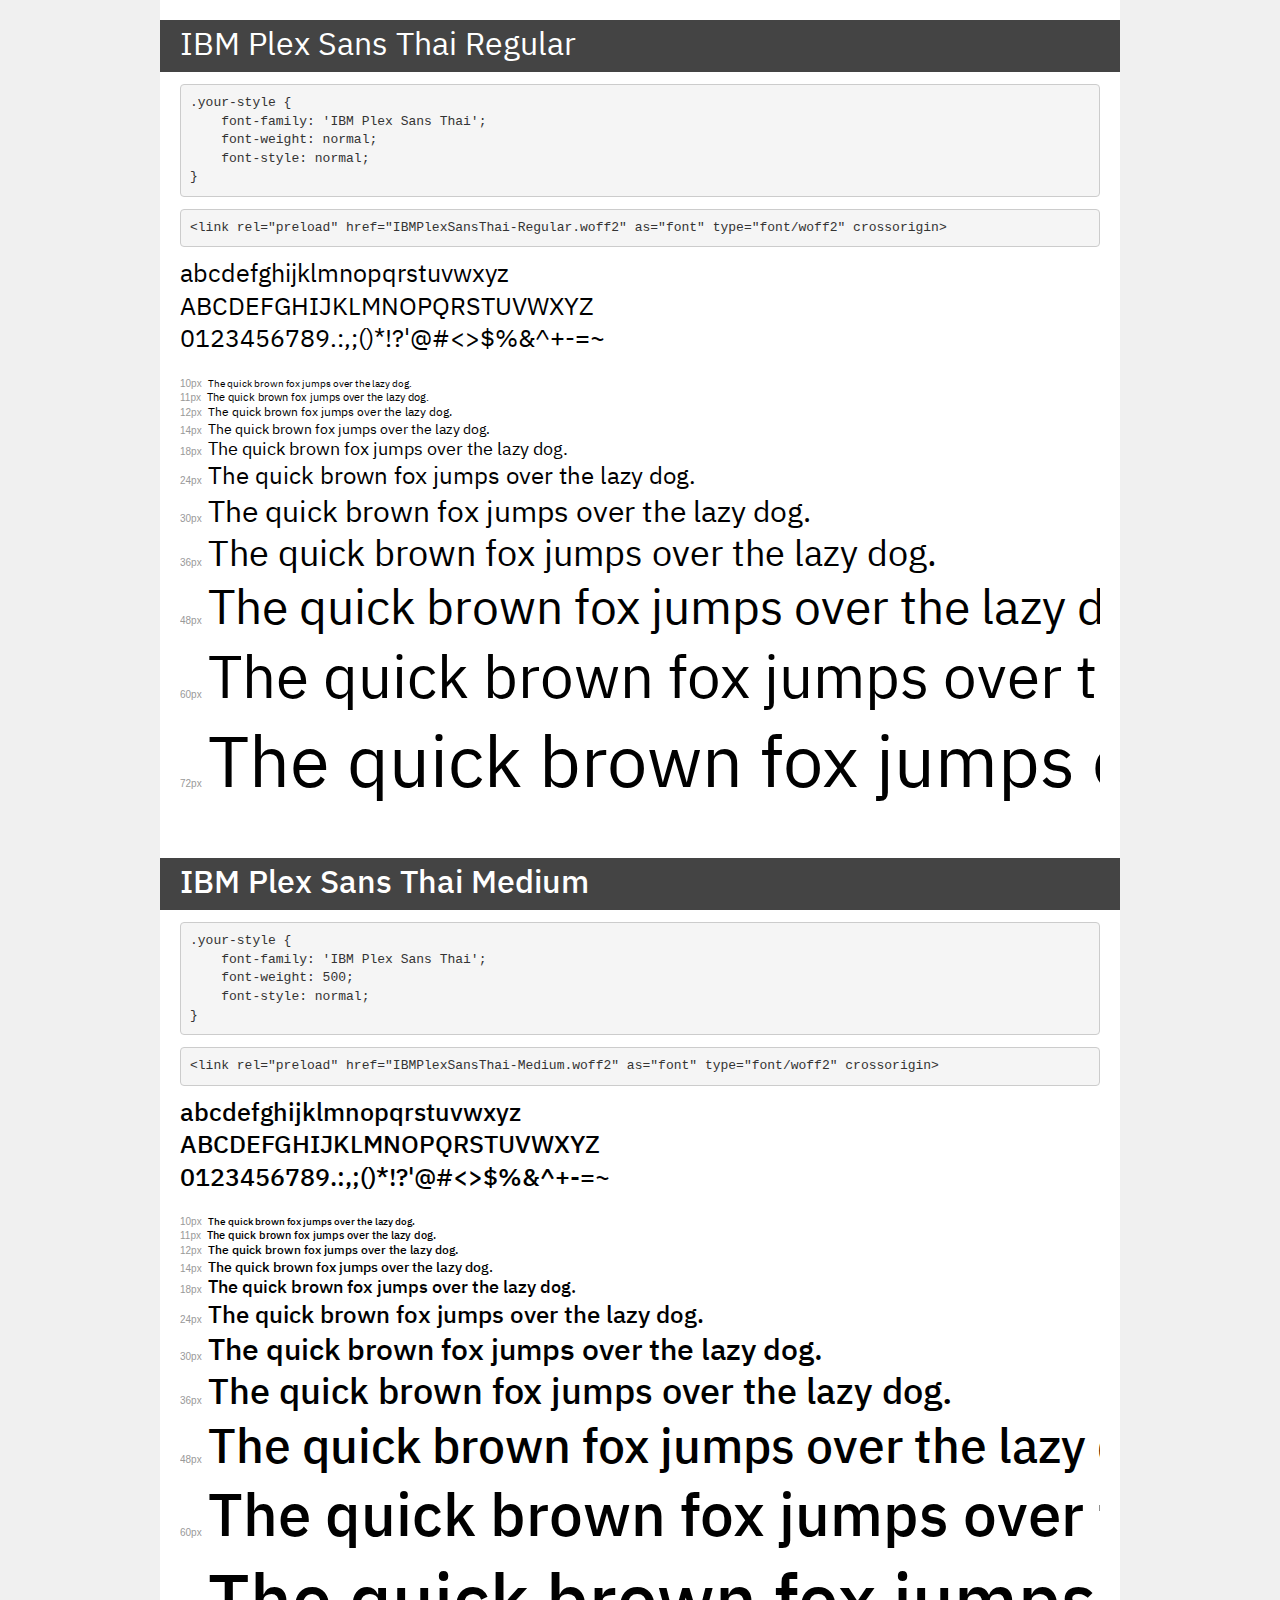
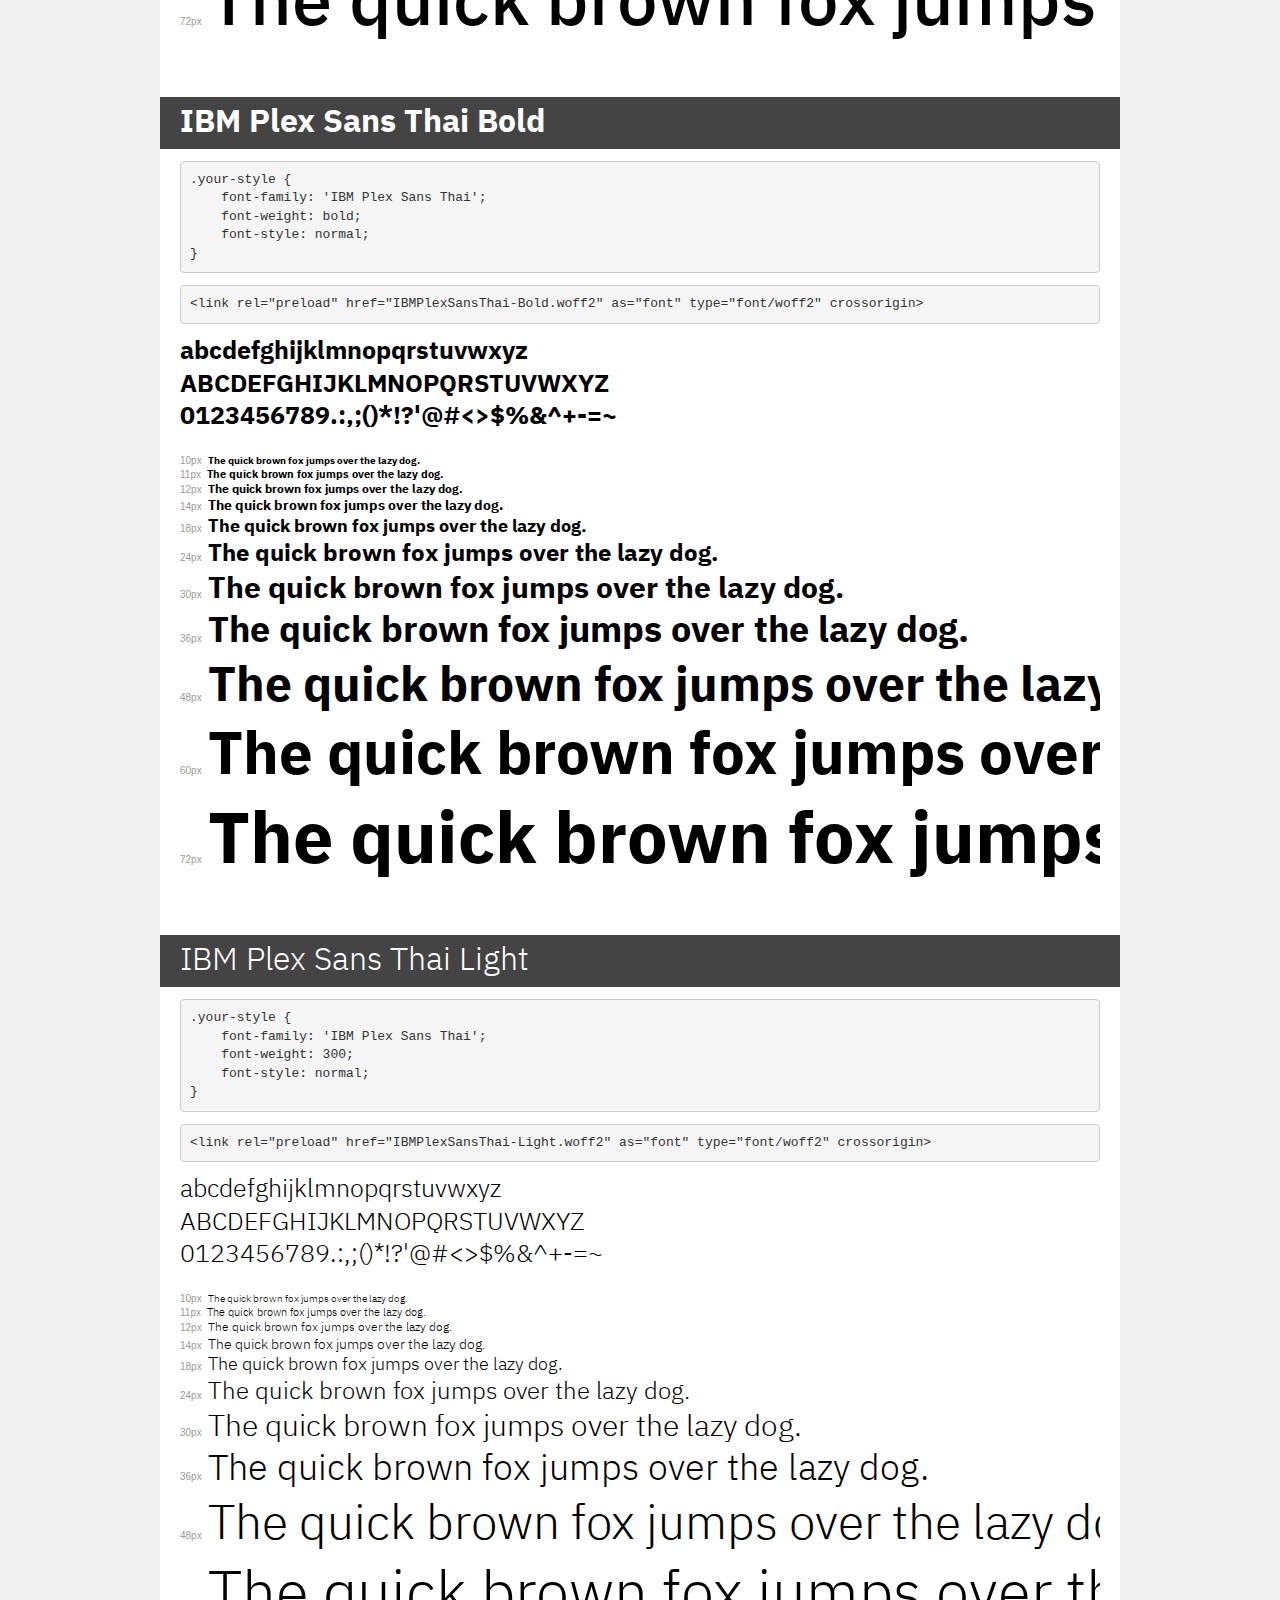
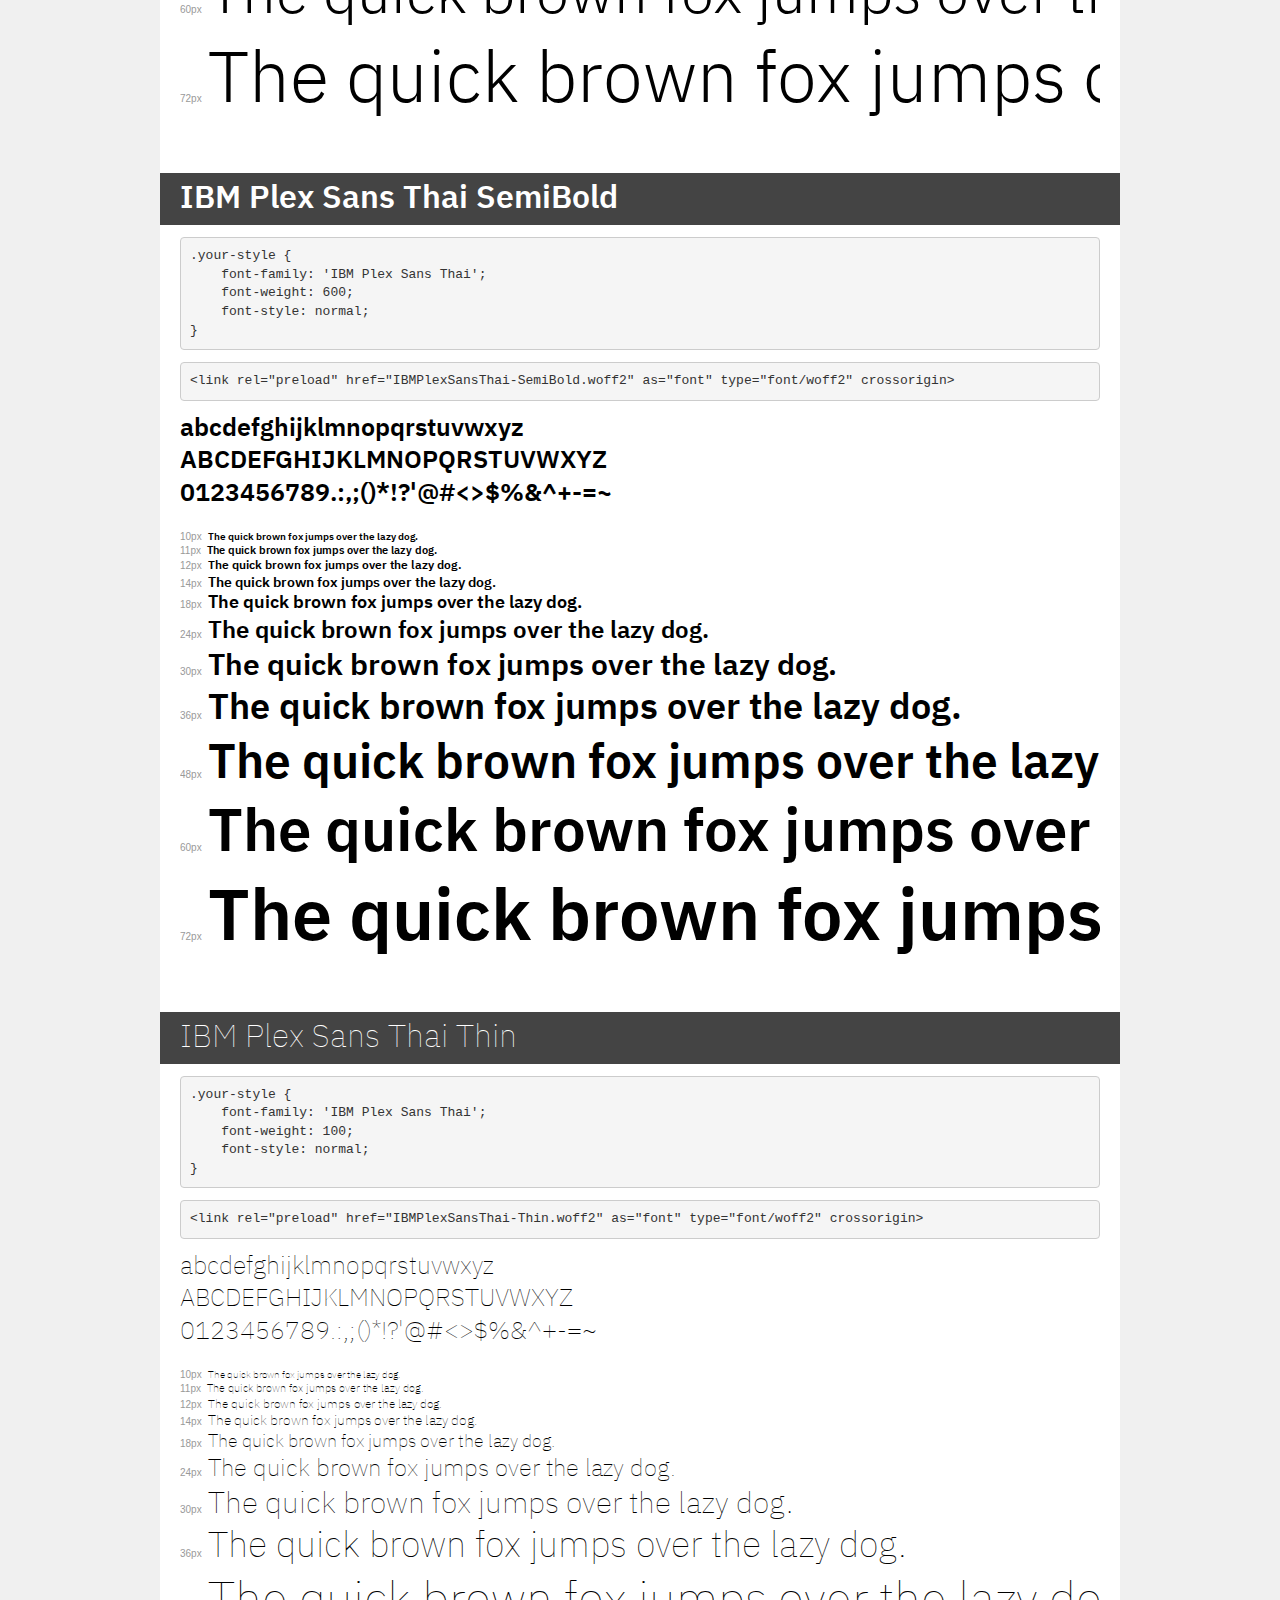
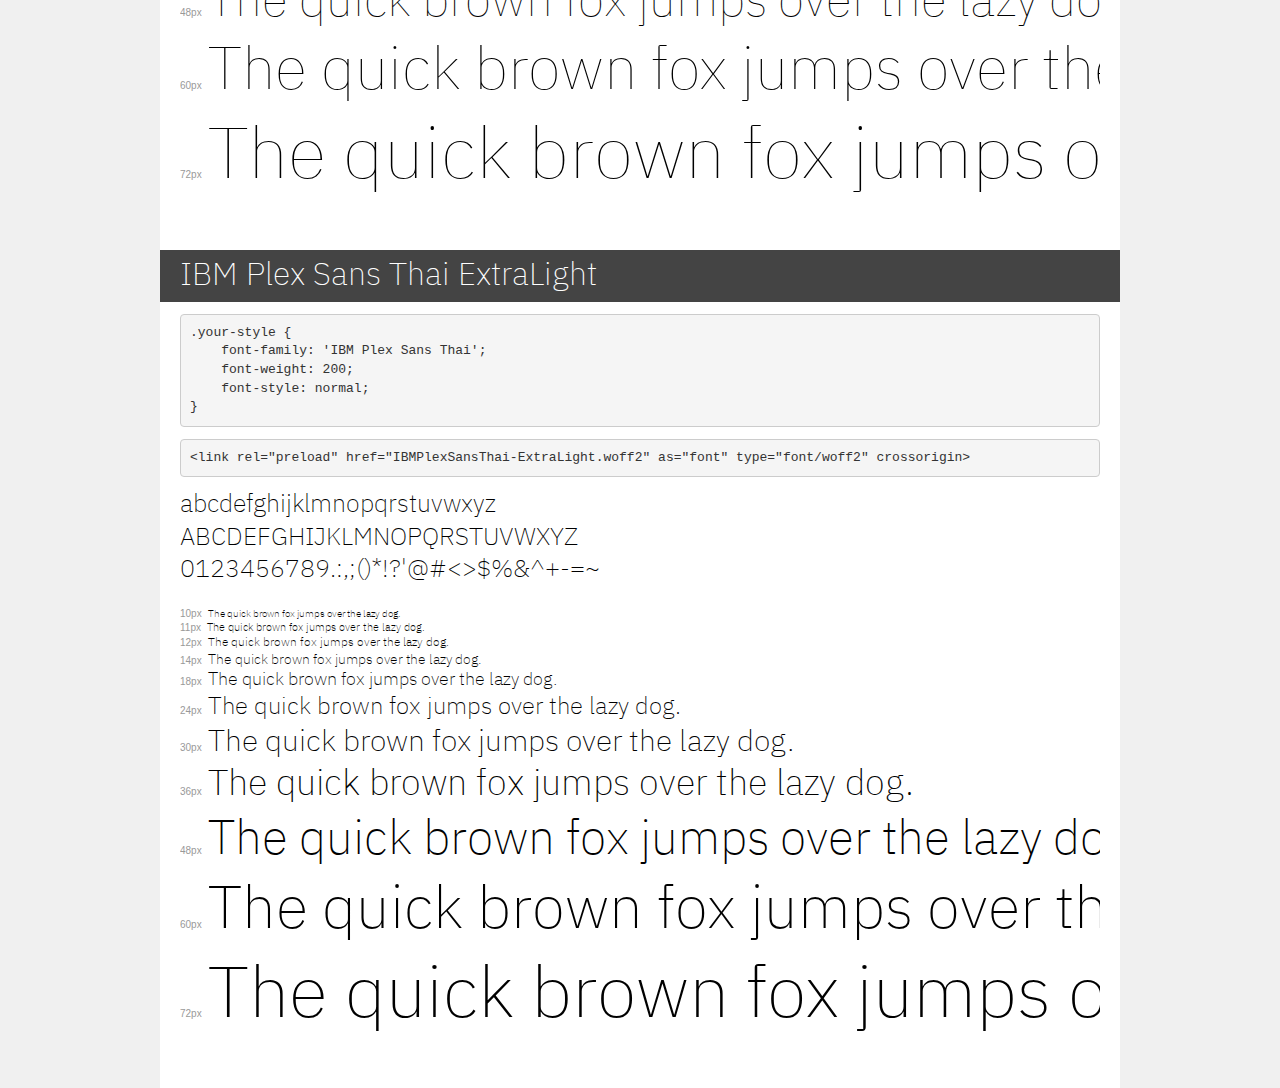
<file: assets/font/demo.html>
<!DOCTYPE html>
<html lang="en">
<head>
    <meta charset="utf-8">
    <meta http-equiv="X-UA-Compatible" content="IE=edge">
    <meta name="viewport" content="width=device-width, initial-scale=1">
    <meta name="robots" content="noindex, noarchive">
    <meta name="format-detection" content="telephone=no">
    <title>Transfonter demo</title>
    <link href="stylesheet.css" rel="stylesheet">
    <style>
        /*
        http://meyerweb.com/eric/tools/css/reset/
        v2.0 | 20110126
        License: none (public domain)
        */
        html, body, div, span, applet, object, iframe,
        h1, h2, h3, h4, h5, h6, p, blockquote, pre,
        a, abbr, acronym, address, big, cite, code,
        del, dfn, em, img, ins, kbd, q, s, samp,
        small, strike, strong, sub, sup, tt, var,
        b, u, i, center,
        dl, dt, dd, ol, ul, li,
        fieldset, form, label, legend,
        table, caption, tbody, tfoot, thead, tr, th, td,
        article, aside, canvas, details, embed,
        figure, figcaption, footer, header, hgroup,
        menu, nav, output, ruby, section, summary,
        time, mark, audio, video {
            margin: 0;
            padding: 0;
            border: 0;
            font-size: 100%;
            font: inherit;
            vertical-align: baseline;
        }
        /* HTML5 display-role reset for older browsers */
        article, aside, details, figcaption, figure,
        footer, header, hgroup, menu, nav, section {
            display: block;
        }
        body {
            line-height: 1;
        }
        ol, ul {
            list-style: none;
        }
        blockquote, q {
            quotes: none;
        }
        blockquote:before, blockquote:after,
        q:before, q:after {
            content: '';
            content: none;
        }
        table {
            border-collapse: collapse;
            border-spacing: 0;
        }
        /* demo styles */
        body {
            background: #f0f0f0;
            color: #000;
        }
        .page {
            background: #fff;
            width: 920px;
            margin: 0 auto;
            padding: 20px 20px 0 20px;
            overflow: hidden;
        }
        .font-container {
            overflow-x: auto;
            overflow-y: hidden;
            margin-bottom: 40px;
            line-height: 1.3;
            white-space: nowrap;
            padding-bottom: 5px;
        }
        h1 {
            position: relative;
            background: #444;
            font-size: 32px;
            color: #fff;
            padding: 10px 20px;
            margin: 0 -20px 12px -20px;
        }
        .letters {
            font-size: 25px;
            margin-bottom: 20px;
        }
        .s10:before {
            content: '10px';
        }
        .s11:before {
            content: '11px';
        }
        .s12:before {
            content: '12px';
        }
        .s14:before {
            content: '14px';
        }
        .s18:before {
            content: '18px';
        }
        .s24:before {
            content: '24px';
        }
        .s30:before {
            content: '30px';
        }
        .s36:before {
            content: '36px';
        }
        .s48:before {
            content: '48px';
        }
        .s60:before {
            content: '60px';
        }
        .s72:before {
            content: '72px';
        }
        .s10:before, .s11:before, .s12:before, .s14:before,
        .s18:before, .s24:before, .s30:before, .s36:before,
        .s48:before, .s60:before, .s72:before {
            font-family: Arial, sans-serif;
            font-size: 10px;
            font-weight: normal;
            font-style: normal;
            color: #999;
            padding-right: 6px;
        }
        pre {
            display: block;
            padding: 9px;
            margin: 0 0 12px;
            font-family: Monaco, Menlo, Consolas, "Courier New", monospace;
            font-size: 13px;
            line-height: 1.428571429;
            color: #333;
            font-weight: normal;
            font-style: normal;
            background-color: #f5f5f5;
            border: 1px solid #ccc;
            overflow-x: auto;
            border-radius: 4px;
        }
        /* responsive */
        @media (max-width: 959px) {
            .page {
                width: auto;
                margin: 0;
            }
        }
    </style>
</head>
<body>
<div class="page">
    <div class="demo">
        <h1 style="font-family: 'IBM Plex Sans Thai'; font-weight: normal; font-style: normal;">IBM Plex Sans Thai Regular</h1>
        <pre title="Usage">.your-style {
    font-family: 'IBM Plex Sans Thai';
    font-weight: normal;
    font-style: normal;
}</pre>
        <pre title="Preload (optional)">
&lt;link rel=&quot;preload&quot; href=&quot;IBMPlexSansThai-Regular.woff2&quot; as=&quot;font&quot; type=&quot;font/woff2&quot; crossorigin&gt;</pre>
        <div class="font-container" style="font-family: 'IBM Plex Sans Thai'; font-weight: normal; font-style: normal;">
            <p class="letters">
                abcdefghijklmnopqrstuvwxyz<br>
ABCDEFGHIJKLMNOPQRSTUVWXYZ<br>
                0123456789.:,;()*!?'@#&lt;&gt;$%&^+-=~
            </p>
            <p class="s10" style="font-size: 10px;">The quick brown fox jumps over the lazy dog.</p>
            <p class="s11" style="font-size: 11px;">The quick brown fox jumps over the lazy dog.</p>
            <p class="s12" style="font-size: 12px;">The quick brown fox jumps over the lazy dog.</p>
            <p class="s14" style="font-size: 14px;">The quick brown fox jumps over the lazy dog.</p>
            <p class="s18" style="font-size: 18px;">The quick brown fox jumps over the lazy dog.</p>
            <p class="s24" style="font-size: 24px;">The quick brown fox jumps over the lazy dog.</p>
            <p class="s30" style="font-size: 30px;">The quick brown fox jumps over the lazy dog.</p>
            <p class="s36" style="font-size: 36px;">The quick brown fox jumps over the lazy dog.</p>
            <p class="s48" style="font-size: 48px;">The quick brown fox jumps over the lazy dog.</p>
            <p class="s60" style="font-size: 60px;">The quick brown fox jumps over the lazy dog.</p>
            <p class="s72" style="font-size: 72px;">The quick brown fox jumps over the lazy dog.</p>
        </div>
    </div>

    <div class="demo">
        <h1 style="font-family: 'IBM Plex Sans Thai'; font-weight: 500; font-style: normal;">IBM Plex Sans Thai Medium</h1>
        <pre title="Usage">.your-style {
    font-family: 'IBM Plex Sans Thai';
    font-weight: 500;
    font-style: normal;
}</pre>
        <pre title="Preload (optional)">
&lt;link rel=&quot;preload&quot; href=&quot;IBMPlexSansThai-Medium.woff2&quot; as=&quot;font&quot; type=&quot;font/woff2&quot; crossorigin&gt;</pre>
        <div class="font-container" style="font-family: 'IBM Plex Sans Thai'; font-weight: 500; font-style: normal;">
            <p class="letters">
                abcdefghijklmnopqrstuvwxyz<br>
ABCDEFGHIJKLMNOPQRSTUVWXYZ<br>
                0123456789.:,;()*!?'@#&lt;&gt;$%&^+-=~
            </p>
            <p class="s10" style="font-size: 10px;">The quick brown fox jumps over the lazy dog.</p>
            <p class="s11" style="font-size: 11px;">The quick brown fox jumps over the lazy dog.</p>
            <p class="s12" style="font-size: 12px;">The quick brown fox jumps over the lazy dog.</p>
            <p class="s14" style="font-size: 14px;">The quick brown fox jumps over the lazy dog.</p>
            <p class="s18" style="font-size: 18px;">The quick brown fox jumps over the lazy dog.</p>
            <p class="s24" style="font-size: 24px;">The quick brown fox jumps over the lazy dog.</p>
            <p class="s30" style="font-size: 30px;">The quick brown fox jumps over the lazy dog.</p>
            <p class="s36" style="font-size: 36px;">The quick brown fox jumps over the lazy dog.</p>
            <p class="s48" style="font-size: 48px;">The quick brown fox jumps over the lazy dog.</p>
            <p class="s60" style="font-size: 60px;">The quick brown fox jumps over the lazy dog.</p>
            <p class="s72" style="font-size: 72px;">The quick brown fox jumps over the lazy dog.</p>
        </div>
    </div>

    <div class="demo">
        <h1 style="font-family: 'IBM Plex Sans Thai'; font-weight: bold; font-style: normal;">IBM Plex Sans Thai Bold</h1>
        <pre title="Usage">.your-style {
    font-family: 'IBM Plex Sans Thai';
    font-weight: bold;
    font-style: normal;
}</pre>
        <pre title="Preload (optional)">
&lt;link rel=&quot;preload&quot; href=&quot;IBMPlexSansThai-Bold.woff2&quot; as=&quot;font&quot; type=&quot;font/woff2&quot; crossorigin&gt;</pre>
        <div class="font-container" style="font-family: 'IBM Plex Sans Thai'; font-weight: bold; font-style: normal;">
            <p class="letters">
                abcdefghijklmnopqrstuvwxyz<br>
ABCDEFGHIJKLMNOPQRSTUVWXYZ<br>
                0123456789.:,;()*!?'@#&lt;&gt;$%&^+-=~
            </p>
            <p class="s10" style="font-size: 10px;">The quick brown fox jumps over the lazy dog.</p>
            <p class="s11" style="font-size: 11px;">The quick brown fox jumps over the lazy dog.</p>
            <p class="s12" style="font-size: 12px;">The quick brown fox jumps over the lazy dog.</p>
            <p class="s14" style="font-size: 14px;">The quick brown fox jumps over the lazy dog.</p>
            <p class="s18" style="font-size: 18px;">The quick brown fox jumps over the lazy dog.</p>
            <p class="s24" style="font-size: 24px;">The quick brown fox jumps over the lazy dog.</p>
            <p class="s30" style="font-size: 30px;">The quick brown fox jumps over the lazy dog.</p>
            <p class="s36" style="font-size: 36px;">The quick brown fox jumps over the lazy dog.</p>
            <p class="s48" style="font-size: 48px;">The quick brown fox jumps over the lazy dog.</p>
            <p class="s60" style="font-size: 60px;">The quick brown fox jumps over the lazy dog.</p>
            <p class="s72" style="font-size: 72px;">The quick brown fox jumps over the lazy dog.</p>
        </div>
    </div>

    <div class="demo">
        <h1 style="font-family: 'IBM Plex Sans Thai'; font-weight: 300; font-style: normal;">IBM Plex Sans Thai Light</h1>
        <pre title="Usage">.your-style {
    font-family: 'IBM Plex Sans Thai';
    font-weight: 300;
    font-style: normal;
}</pre>
        <pre title="Preload (optional)">
&lt;link rel=&quot;preload&quot; href=&quot;IBMPlexSansThai-Light.woff2&quot; as=&quot;font&quot; type=&quot;font/woff2&quot; crossorigin&gt;</pre>
        <div class="font-container" style="font-family: 'IBM Plex Sans Thai'; font-weight: 300; font-style: normal;">
            <p class="letters">
                abcdefghijklmnopqrstuvwxyz<br>
ABCDEFGHIJKLMNOPQRSTUVWXYZ<br>
                0123456789.:,;()*!?'@#&lt;&gt;$%&^+-=~
            </p>
            <p class="s10" style="font-size: 10px;">The quick brown fox jumps over the lazy dog.</p>
            <p class="s11" style="font-size: 11px;">The quick brown fox jumps over the lazy dog.</p>
            <p class="s12" style="font-size: 12px;">The quick brown fox jumps over the lazy dog.</p>
            <p class="s14" style="font-size: 14px;">The quick brown fox jumps over the lazy dog.</p>
            <p class="s18" style="font-size: 18px;">The quick brown fox jumps over the lazy dog.</p>
            <p class="s24" style="font-size: 24px;">The quick brown fox jumps over the lazy dog.</p>
            <p class="s30" style="font-size: 30px;">The quick brown fox jumps over the lazy dog.</p>
            <p class="s36" style="font-size: 36px;">The quick brown fox jumps over the lazy dog.</p>
            <p class="s48" style="font-size: 48px;">The quick brown fox jumps over the lazy dog.</p>
            <p class="s60" style="font-size: 60px;">The quick brown fox jumps over the lazy dog.</p>
            <p class="s72" style="font-size: 72px;">The quick brown fox jumps over the lazy dog.</p>
        </div>
    </div>

    <div class="demo">
        <h1 style="font-family: 'IBM Plex Sans Thai'; font-weight: 600; font-style: normal;">IBM Plex Sans Thai SemiBold</h1>
        <pre title="Usage">.your-style {
    font-family: 'IBM Plex Sans Thai';
    font-weight: 600;
    font-style: normal;
}</pre>
        <pre title="Preload (optional)">
&lt;link rel=&quot;preload&quot; href=&quot;IBMPlexSansThai-SemiBold.woff2&quot; as=&quot;font&quot; type=&quot;font/woff2&quot; crossorigin&gt;</pre>
        <div class="font-container" style="font-family: 'IBM Plex Sans Thai'; font-weight: 600; font-style: normal;">
            <p class="letters">
                abcdefghijklmnopqrstuvwxyz<br>
ABCDEFGHIJKLMNOPQRSTUVWXYZ<br>
                0123456789.:,;()*!?'@#&lt;&gt;$%&^+-=~
            </p>
            <p class="s10" style="font-size: 10px;">The quick brown fox jumps over the lazy dog.</p>
            <p class="s11" style="font-size: 11px;">The quick brown fox jumps over the lazy dog.</p>
            <p class="s12" style="font-size: 12px;">The quick brown fox jumps over the lazy dog.</p>
            <p class="s14" style="font-size: 14px;">The quick brown fox jumps over the lazy dog.</p>
            <p class="s18" style="font-size: 18px;">The quick brown fox jumps over the lazy dog.</p>
            <p class="s24" style="font-size: 24px;">The quick brown fox jumps over the lazy dog.</p>
            <p class="s30" style="font-size: 30px;">The quick brown fox jumps over the lazy dog.</p>
            <p class="s36" style="font-size: 36px;">The quick brown fox jumps over the lazy dog.</p>
            <p class="s48" style="font-size: 48px;">The quick brown fox jumps over the lazy dog.</p>
            <p class="s60" style="font-size: 60px;">The quick brown fox jumps over the lazy dog.</p>
            <p class="s72" style="font-size: 72px;">The quick brown fox jumps over the lazy dog.</p>
        </div>
    </div>

    <div class="demo">
        <h1 style="font-family: 'IBM Plex Sans Thai'; font-weight: 100; font-style: normal;">IBM Plex Sans Thai Thin</h1>
        <pre title="Usage">.your-style {
    font-family: 'IBM Plex Sans Thai';
    font-weight: 100;
    font-style: normal;
}</pre>
        <pre title="Preload (optional)">
&lt;link rel=&quot;preload&quot; href=&quot;IBMPlexSansThai-Thin.woff2&quot; as=&quot;font&quot; type=&quot;font/woff2&quot; crossorigin&gt;</pre>
        <div class="font-container" style="font-family: 'IBM Plex Sans Thai'; font-weight: 100; font-style: normal;">
            <p class="letters">
                abcdefghijklmnopqrstuvwxyz<br>
ABCDEFGHIJKLMNOPQRSTUVWXYZ<br>
                0123456789.:,;()*!?'@#&lt;&gt;$%&^+-=~
            </p>
            <p class="s10" style="font-size: 10px;">The quick brown fox jumps over the lazy dog.</p>
            <p class="s11" style="font-size: 11px;">The quick brown fox jumps over the lazy dog.</p>
            <p class="s12" style="font-size: 12px;">The quick brown fox jumps over the lazy dog.</p>
            <p class="s14" style="font-size: 14px;">The quick brown fox jumps over the lazy dog.</p>
            <p class="s18" style="font-size: 18px;">The quick brown fox jumps over the lazy dog.</p>
            <p class="s24" style="font-size: 24px;">The quick brown fox jumps over the lazy dog.</p>
            <p class="s30" style="font-size: 30px;">The quick brown fox jumps over the lazy dog.</p>
            <p class="s36" style="font-size: 36px;">The quick brown fox jumps over the lazy dog.</p>
            <p class="s48" style="font-size: 48px;">The quick brown fox jumps over the lazy dog.</p>
            <p class="s60" style="font-size: 60px;">The quick brown fox jumps over the lazy dog.</p>
            <p class="s72" style="font-size: 72px;">The quick brown fox jumps over the lazy dog.</p>
        </div>
    </div>

    <div class="demo">
        <h1 style="font-family: 'IBM Plex Sans Thai'; font-weight: 200; font-style: normal;">IBM Plex Sans Thai ExtraLight</h1>
        <pre title="Usage">.your-style {
    font-family: 'IBM Plex Sans Thai';
    font-weight: 200;
    font-style: normal;
}</pre>
        <pre title="Preload (optional)">
&lt;link rel=&quot;preload&quot; href=&quot;IBMPlexSansThai-ExtraLight.woff2&quot; as=&quot;font&quot; type=&quot;font/woff2&quot; crossorigin&gt;</pre>
        <div class="font-container" style="font-family: 'IBM Plex Sans Thai'; font-weight: 200; font-style: normal;">
            <p class="letters">
                abcdefghijklmnopqrstuvwxyz<br>
ABCDEFGHIJKLMNOPQRSTUVWXYZ<br>
                0123456789.:,;()*!?'@#&lt;&gt;$%&^+-=~
            </p>
            <p class="s10" style="font-size: 10px;">The quick brown fox jumps over the lazy dog.</p>
            <p class="s11" style="font-size: 11px;">The quick brown fox jumps over the lazy dog.</p>
            <p class="s12" style="font-size: 12px;">The quick brown fox jumps over the lazy dog.</p>
            <p class="s14" style="font-size: 14px;">The quick brown fox jumps over the lazy dog.</p>
            <p class="s18" style="font-size: 18px;">The quick brown fox jumps over the lazy dog.</p>
            <p class="s24" style="font-size: 24px;">The quick brown fox jumps over the lazy dog.</p>
            <p class="s30" style="font-size: 30px;">The quick brown fox jumps over the lazy dog.</p>
            <p class="s36" style="font-size: 36px;">The quick brown fox jumps over the lazy dog.</p>
            <p class="s48" style="font-size: 48px;">The quick brown fox jumps over the lazy dog.</p>
            <p class="s60" style="font-size: 60px;">The quick brown fox jumps over the lazy dog.</p>
            <p class="s72" style="font-size: 72px;">The quick brown fox jumps over the lazy dog.</p>
        </div>
    </div>

</div>
</body>
</html>
</file>
<file: assets/font/stylesheet.css>
@font-face {
    font-family: 'IBM Plex Sans Thai';
    src: url('IBMPlexSansThai-Regular.eot');
    src: local('IBM Plex Sans Thai Regular'), local('IBMPlexSansThai-Regular'),
        url('IBMPlexSansThai-Regular.eot?#iefix') format('embedded-opentype'),
        url('IBMPlexSansThai-Regular.woff2') format('woff2'),
        url('IBMPlexSansThai-Regular.woff') format('woff'),
        url('IBMPlexSansThai-Regular.ttf') format('truetype');
    font-weight: normal;
    font-style: normal;
    font-display: swap;
}

@font-face {
    font-family: 'IBM Plex Sans Thai';
    src: url('IBMPlexSansThai-Medium.eot');
    src: local('IBM Plex Sans Thai Medium'), local('IBMPlexSansThai-Medium'),
        url('IBMPlexSansThai-Medium.eot?#iefix') format('embedded-opentype'),
        url('IBMPlexSansThai-Medium.woff2') format('woff2'),
        url('IBMPlexSansThai-Medium.woff') format('woff'),
        url('IBMPlexSansThai-Medium.ttf') format('truetype');
    font-weight: 500;
    font-style: normal;
    font-display: swap;
}

@font-face {
    font-family: 'IBM Plex Sans Thai';
    src: url('IBMPlexSansThai-Bold.eot');
    src: local('IBM Plex Sans Thai Bold'), local('IBMPlexSansThai-Bold'),
        url('IBMPlexSansThai-Bold.eot?#iefix') format('embedded-opentype'),
        url('IBMPlexSansThai-Bold.woff2') format('woff2'),
        url('IBMPlexSansThai-Bold.woff') format('woff'),
        url('IBMPlexSansThai-Bold.ttf') format('truetype');
    font-weight: bold;
    font-style: normal;
    font-display: swap;
}

@font-face {
    font-family: 'IBM Plex Sans Thai';
    src: url('IBMPlexSansThai-Light.eot');
    src: local('IBM Plex Sans Thai Light'), local('IBMPlexSansThai-Light'),
        url('IBMPlexSansThai-Light.eot?#iefix') format('embedded-opentype'),
        url('IBMPlexSansThai-Light.woff2') format('woff2'),
        url('IBMPlexSansThai-Light.woff') format('woff'),
        url('IBMPlexSansThai-Light.ttf') format('truetype');
    font-weight: 300;
    font-style: normal;
    font-display: swap;
}

@font-face {
    font-family: 'IBM Plex Sans Thai';
    src: url('IBMPlexSansThai-SemiBold.eot');
    src: local('IBM Plex Sans Thai SemiBold'), local('IBMPlexSansThai-SemiBold'),
        url('IBMPlexSansThai-SemiBold.eot?#iefix') format('embedded-opentype'),
        url('IBMPlexSansThai-SemiBold.woff2') format('woff2'),
        url('IBMPlexSansThai-SemiBold.woff') format('woff'),
        url('IBMPlexSansThai-SemiBold.ttf') format('truetype');
    font-weight: 600;
    font-style: normal;
    font-display: swap;
}

@font-face {
    font-family: 'IBM Plex Sans Thai';
    src: url('IBMPlexSansThai-Thin.eot');
    src: local('IBM Plex Sans Thai Thin'), local('IBMPlexSansThai-Thin'),
        url('IBMPlexSansThai-Thin.eot?#iefix') format('embedded-opentype'),
        url('IBMPlexSansThai-Thin.woff2') format('woff2'),
        url('IBMPlexSansThai-Thin.woff') format('woff'),
        url('IBMPlexSansThai-Thin.ttf') format('truetype');
    font-weight: 100;
    font-style: normal;
    font-display: swap;
}

@font-face {
    font-family: 'IBM Plex Sans Thai';
    src: url('IBMPlexSansThai-ExtraLight.eot');
    src: local('IBM Plex Sans Thai ExtraLight'), local('IBMPlexSansThai-ExtraLight'),
        url('IBMPlexSansThai-ExtraLight.eot?#iefix') format('embedded-opentype'),
        url('IBMPlexSansThai-ExtraLight.woff2') format('woff2'),
        url('IBMPlexSansThai-ExtraLight.woff') format('woff'),
        url('IBMPlexSansThai-ExtraLight.ttf') format('truetype');
    font-weight: 200;
    font-style: normal;
    font-display: swap;
}
</file>
